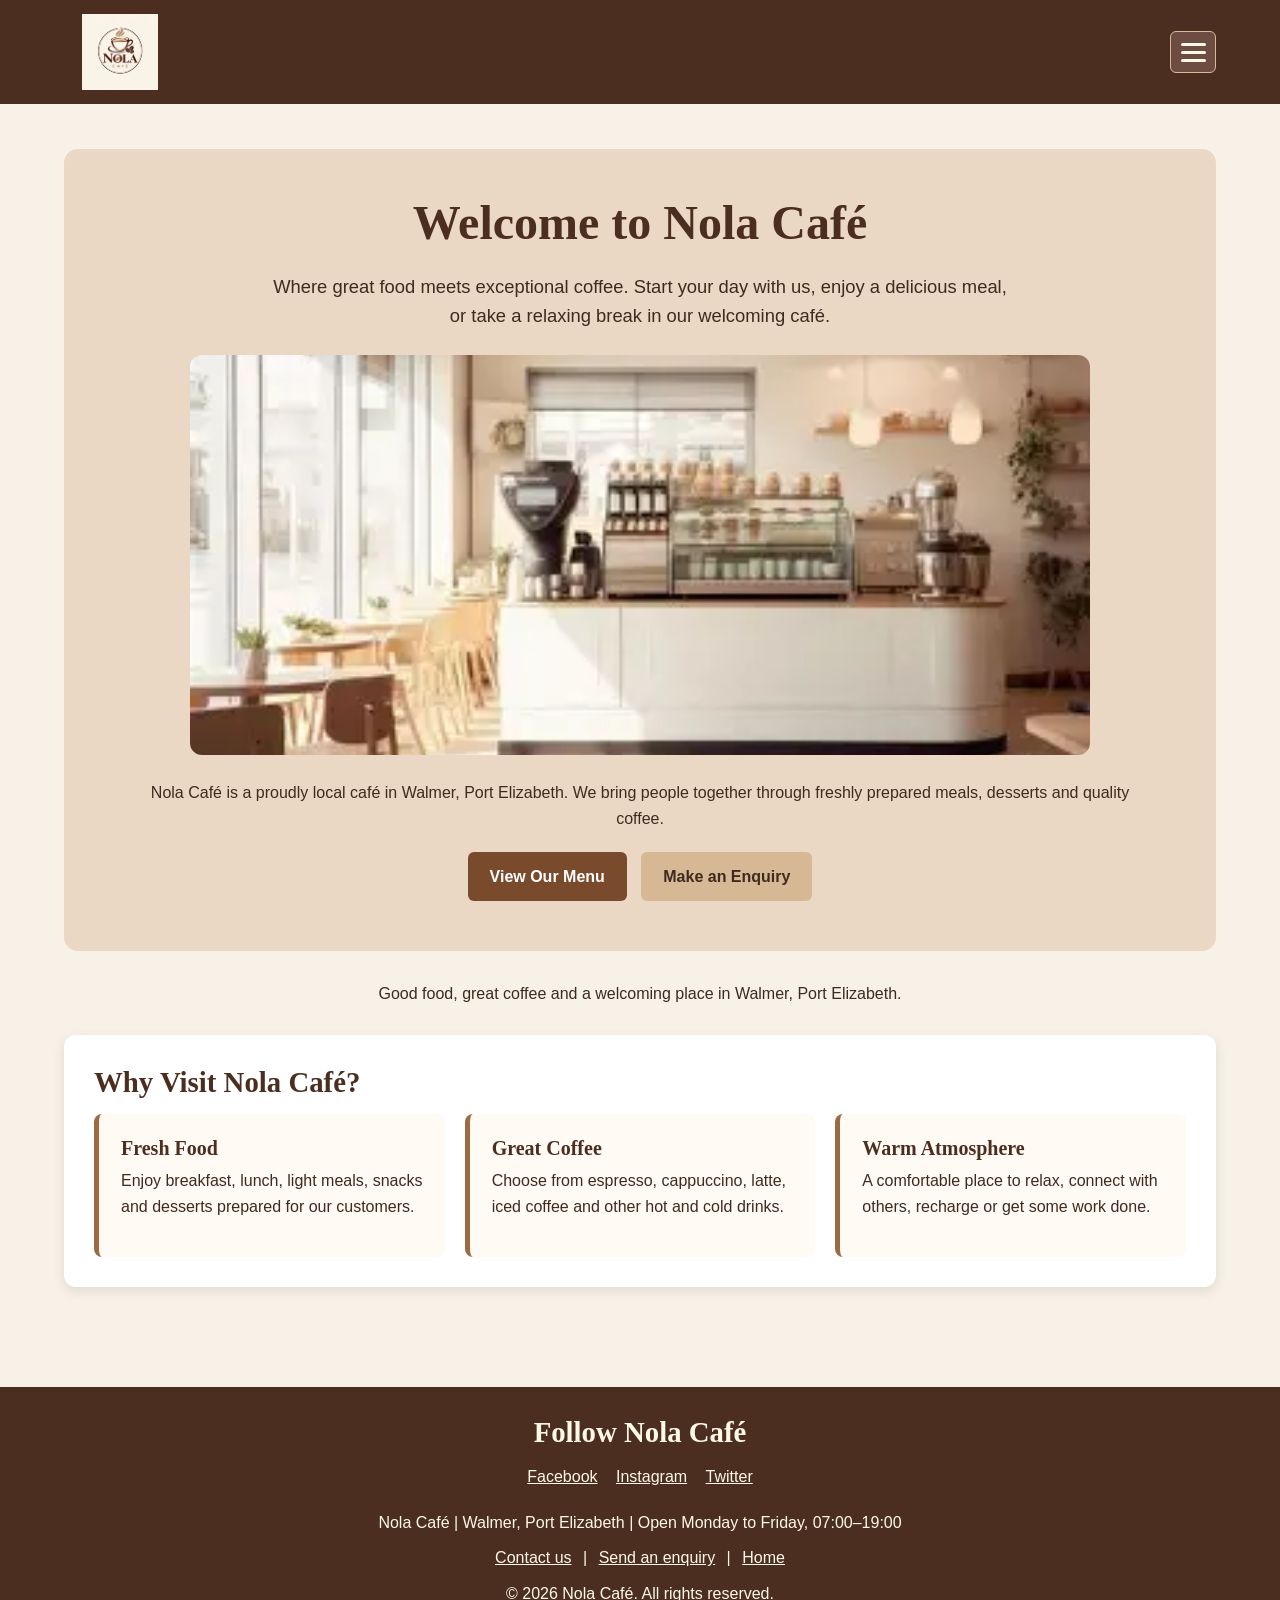
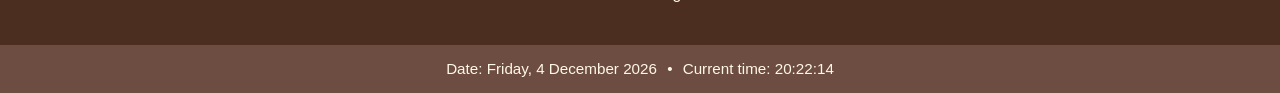
<file: index.html>
<!DOCTYPE html>
<html lang="en">
<head>
    <meta charset="UTF-8">
    <meta name="viewport" content="width=device-width, initial-scale=1.0">
    <meta name="description" content="Welcome to Nola Café in Walmer, Port Elizabeth. Enjoy coffee, breakfast, lunch and desserts.">
    <title>Nola Café | Home</title>
    <link rel="stylesheet" href="./assets/css/style.css">
</head>
<body>
<header class="site-header">
    <a class="site-logo" href="./index.html" aria-label="Nola Café home">
        <img src="./assets/images/logo.png" alt="Nola Café logo">
    </a>
    <button class="hamburger" type="button" aria-label="Open navigation" aria-expanded="false" aria-controls="mainNav">
        <span></span><span></span><span></span>
    </button>
    <nav id="mainNav" class="nav-links" aria-label="Main navigation">
        <a href="index.html" class="active" aria-current="page">Home</a>
        <a href="pages/about.html">About Us</a>
        <a href="pages/menu.html">Menu</a>
        <a href="pages/contact.html">Contact Us</a>
        <a href="pages/enquiry.html">Enquiry</a>
    </nav>
</header>
<main>
    <section class="hero">
        <h1>Welcome to Nola Café</h1>
        <p class="hero-text">Where great food meets exceptional coffee. Start your day with us, enjoy a delicious meal, or take a relaxing break in our welcoming café.</p>
        <img class="hero-image" src="./assets/images/download.webp" alt="A welcoming view of Nola Café" loading="lazy">
        <p>Nola Café is a proudly local café in Walmer, Port Elizabeth. We bring people together through freshly prepared meals, desserts and quality coffee.</p>
        <a class="button" href="pages/menu.html">View Our Menu</a>
        <a class="button button-light" href="pages/enquiry.html">Make an Enquiry</a>
    </section>
    <p class="home-intro">Good food, great coffee and a welcoming place in Walmer, Port Elizabeth.</p>
    <section class="card">
        <h2>Why Visit Nola Café?</h2>
        <div class="info-grid">
            <article class="info-card"><h3>Fresh Food</h3><p>Enjoy breakfast, lunch, light meals, snacks and desserts prepared for our customers.</p></article>
            <article class="info-card"><h3>Great Coffee</h3><p>Choose from espresso, cappuccino, latte, iced coffee and other hot and cold drinks.</p></article>
            <article class="info-card"><h3>Warm Atmosphere</h3><p>A comfortable place to relax, connect with others, recharge or get some work done.</p></article>
        </div>
    </section>
</main>
<footer class="site-footer">
    <h2>Follow Nola Café</h2>
    <div class="social-links">
        <a href="https://facebook.com/NolaCafe" target="_blank" rel="noopener noreferrer">Facebook</a>
        <a href="https://www.instagram.com/NolaCafe" target="_blank" rel="noopener noreferrer">Instagram</a>
        <a href="https://twitter.com/NolaCafe" target="_blank" rel="noopener noreferrer">Twitter</a>
    </div>
    <p>Nola Café | Walmer, Port Elizabeth | Open Monday to Friday, 07:00–19:00</p>
    <p><a href="pages/contact.html">Contact us</a> | <a href="pages/enquiry.html">Send an enquiry</a> | <a href="index.html">Home</a></p>
    <p>© 2026 Nola Café. All rights reserved.</p>
</footer>
<div class="live-datetime"><span>Date: <span id="currentDate"></span></span><span>Current time: <span id="time"></span></span></div>
<script src="./assets/js/script.js"></script>
</body>
</html>
</file>
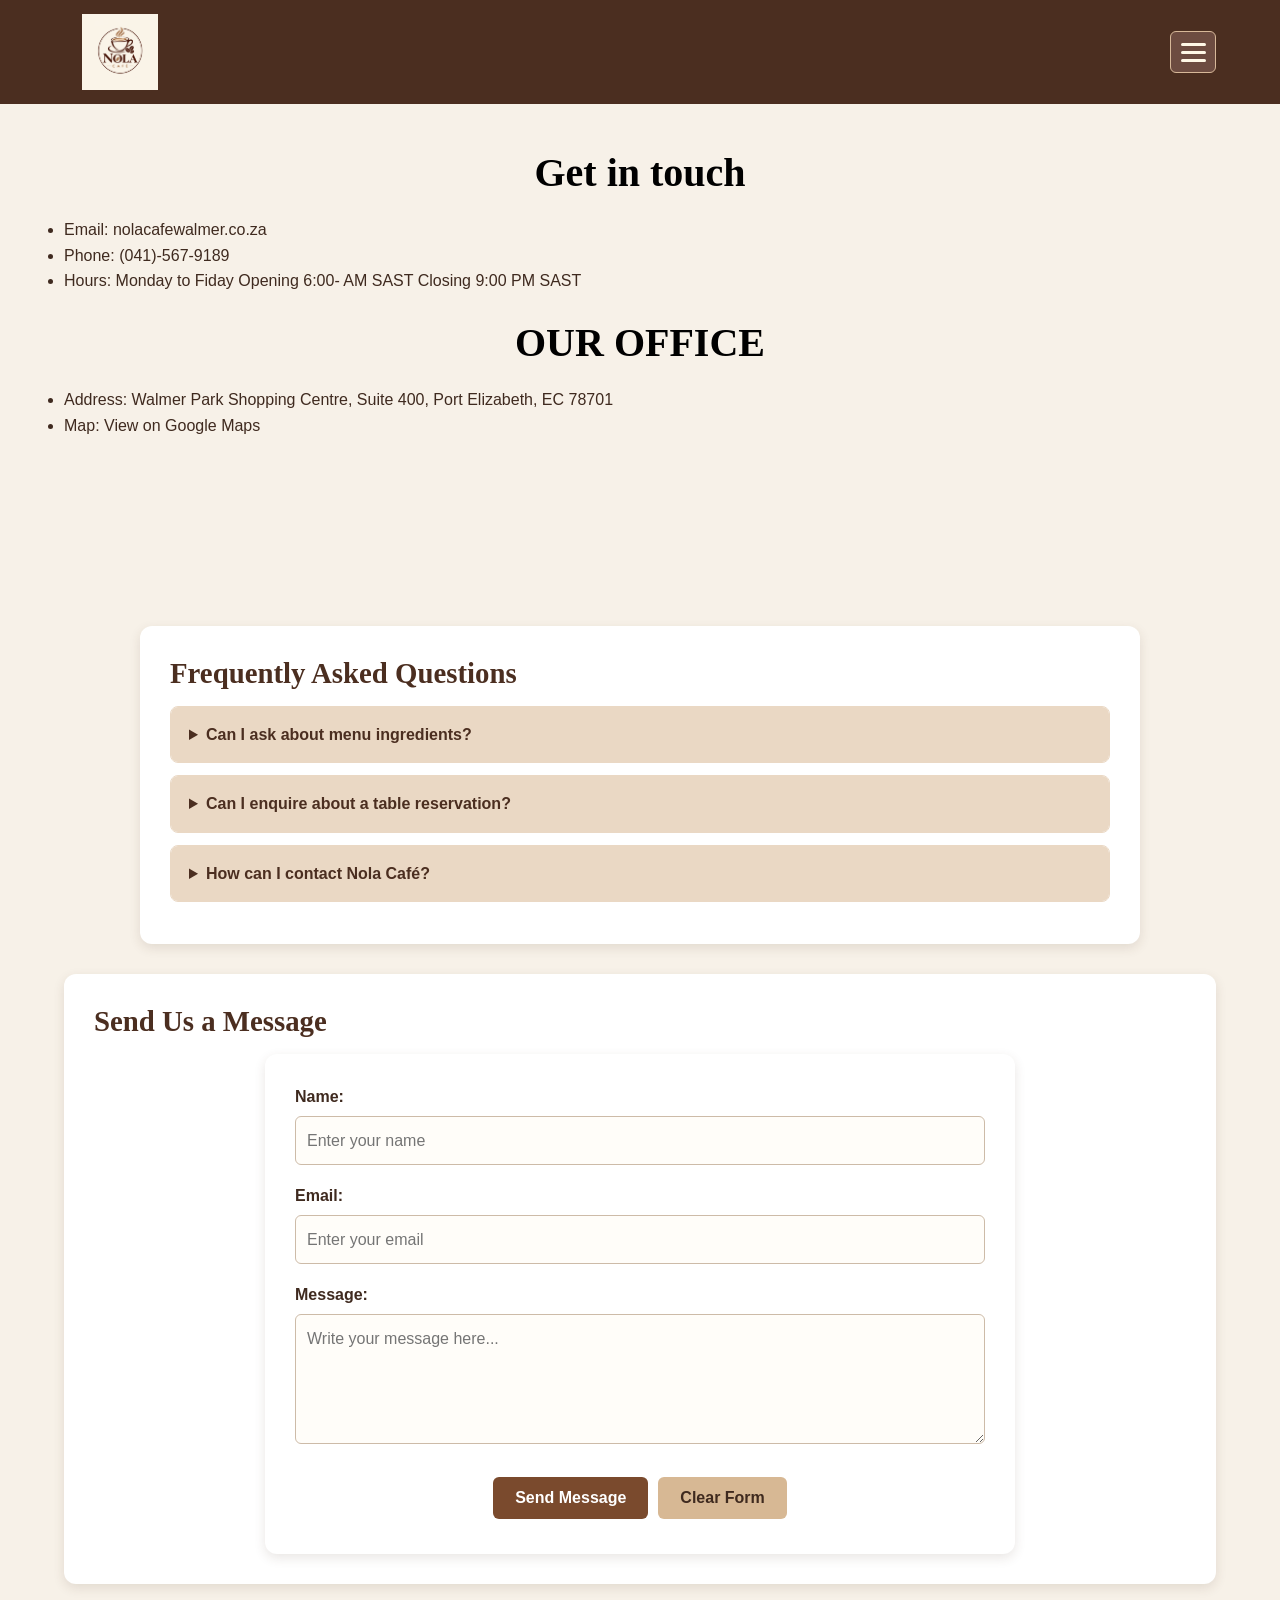
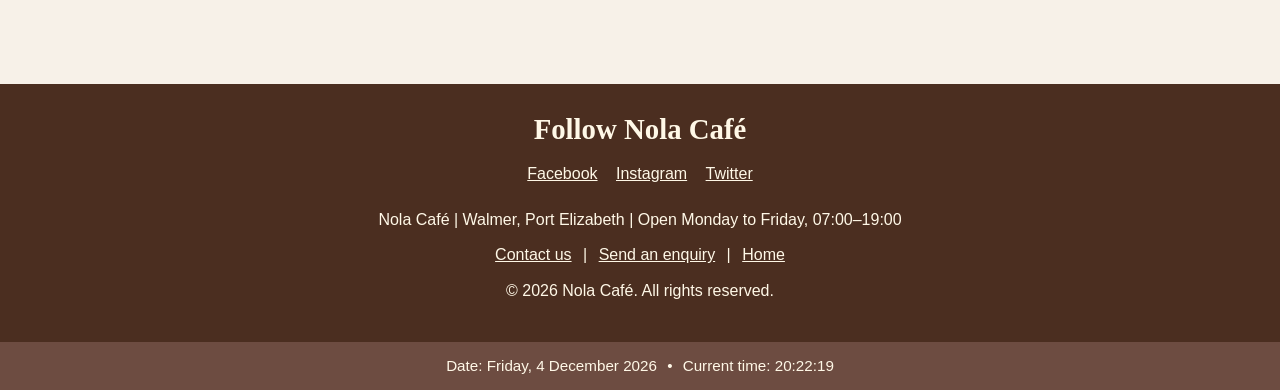
<file: pages/contact.html>
<!DOCTYPE html>
<html lang="en">
<head>
    <meta charset="UTF-8">
    <meta name="viewport" content="width=device-width, initial-scale=1.0">
    <title> Nola Café</title>
    <link rel="stylesheet" href="../assets/css/style.css">
</head>
<body>

<header class="site-header">
    <a class="site-logo" href="../index.html" aria-label="Nola Café home">
        <img src="../assets/images/logo.png" alt="Nola Café logo">
    </a>

    <button class="hamburger" type="button"
        aria-label="Open navigation"
        aria-expanded="false"
        aria-controls="mainNav">
        <span></span>
        <span></span>
        <span></span>
    </button>

    <nav id="mainNav" class="nav-links" aria-label="Main navigation">
        <a href="../index.html">Home</a>
        <a href="about.html">About Us</a>
        <a href="menu.html">Menu</a>
        <a href="contact.html" class="active" aria-current="page">Contact Us</a>
        <a href="enquiry.html">Enquiry</a>
    </nav>
</header>

  <!--CONTACT DETAILS-->
     <main>
        <section>
      
    <h1 style="text-align: center;color: black; size: 24px;">Get in touch</h1>
    <ul>
    <li>Email: nolacafewalmer.co.za</li>
    <li>Phone: (041)-567-9189</li>
    <li>Hours: Monday to Fiday Opening 6:00- AM SAST
                Closing 9:00 PM SAST </li>
    </ul>
    <br/><hr>
    </section>
    <!--Location details-->
   
    <section>
        <h1 style="text-align: center;color: black; size: 24px;">OUR OFFICE</h1>
        <ul>
        <li>Address:  Walmer Park Shopping Centre, Suite 400, Port Elizabeth, EC 78701</li>
        <li> Map: View on Google Maps </li>
        </ul>
        <!--Google Map Embedding-->
         <div class="map-container">
    <iframe
        src="https://www.google.com/maps/embed?pb=!1m18!1m12!1m3!1d3308.478181358936!2d25.55611747552443!3d-33.98024937318415!2m3!1f0!2f0!3f0!3m2!1i1024!2i768!4f13.1!3m3!1m2!1s0x1e7ad1f24c7bbeb3%3A0x8181962be6afd474!2sWalmer%20Park%20Shopping%20Centre!5e0!3m2!1sen!2sza!4v1786363246458!5m2!1sen!2sza"
        loading="lazy"
        allowfullscreen
        referrerpolicy="strict-origin-when-cross-origin">
    </iframe>
</div>
          
            <section class="faq-section card" aria-labelledby="faqHeading">
        <h2 id="faqHeading">Frequently Asked Questions</h2>
        <details><summary>Can I ask about menu ingredients?</summary><p>Yes. Send us an enquiry with the menu item name and your question. Please tell us about any dietary requirements.</p></details>
        <details><summary>Can I enquire about a table reservation?</summary><p>Choose “Table Reservation” on the enquiry form and include your preferred visit date and details. Submitting this demo form does not confirm a booking.</p></details>
        <details><summary>How can I contact Nola Café?</summary><p>You can use the enquiry form on this website. Verify the café's official contact details before publishing.</p></details>
    </section>
    <section class="card">
        <h2>Send Us a Message</h2>
        <form class="form-container" action="#" method="post">
            <div class="form-group"><label for="contactName">Name:</label><input type="text" id="contactName" name="contactName" placeholder="Enter your name" minlength="2" required></div>
            <div class="form-group"><label for="contactEmail">Email:</label><input type="email" id="contactEmail" name="contactEmail" placeholder="Enter your email" required></div>
            <div class="form-group"><label for="contactMessage">Message:</label><textarea id="contactMessage" name="contactMessage" placeholder="Write your message here..." minlength="10" required></textarea></div>
            <div class="form-buttons"><button type="submit" class="button">Send Message</button><button type="reset" class="button button-light">Clear Form</button></div>
        </form>
    </section>
</main>
<footer class="site-footer">
    <h2>Follow Nola Café</h2>
    <div class="social-links">
        <a href="https://facebook.com/NolaCafe" target="_blank" rel="noopener noreferrer">Facebook</a>
        <a href="https://www.instagram.com/NolaCafe" target="_blank" rel="noopener noreferrer">Instagram</a>
        <a href="https://twitter.com/NolaCafe" target="_blank" rel="noopener noreferrer">Twitter</a>
    </div>
    <p>Nola Café | Walmer, Port Elizabeth | Open Monday to Friday, 07:00–19:00</p>
    <p><a href="contact.html">Contact us</a> | <a href="enquiry.html">Send an enquiry</a> | <a href="../index.html">Home</a></p>
    <p>© 2026 Nola Café. All rights reserved.</p>
</footer>
<div class="live-datetime"><span>Date: <span id="currentDate"></span></span><span>Current time: <span id="time"></span></span></div>
<script src="../assets/js/script.js"></script>
</body>
</html>
</file>
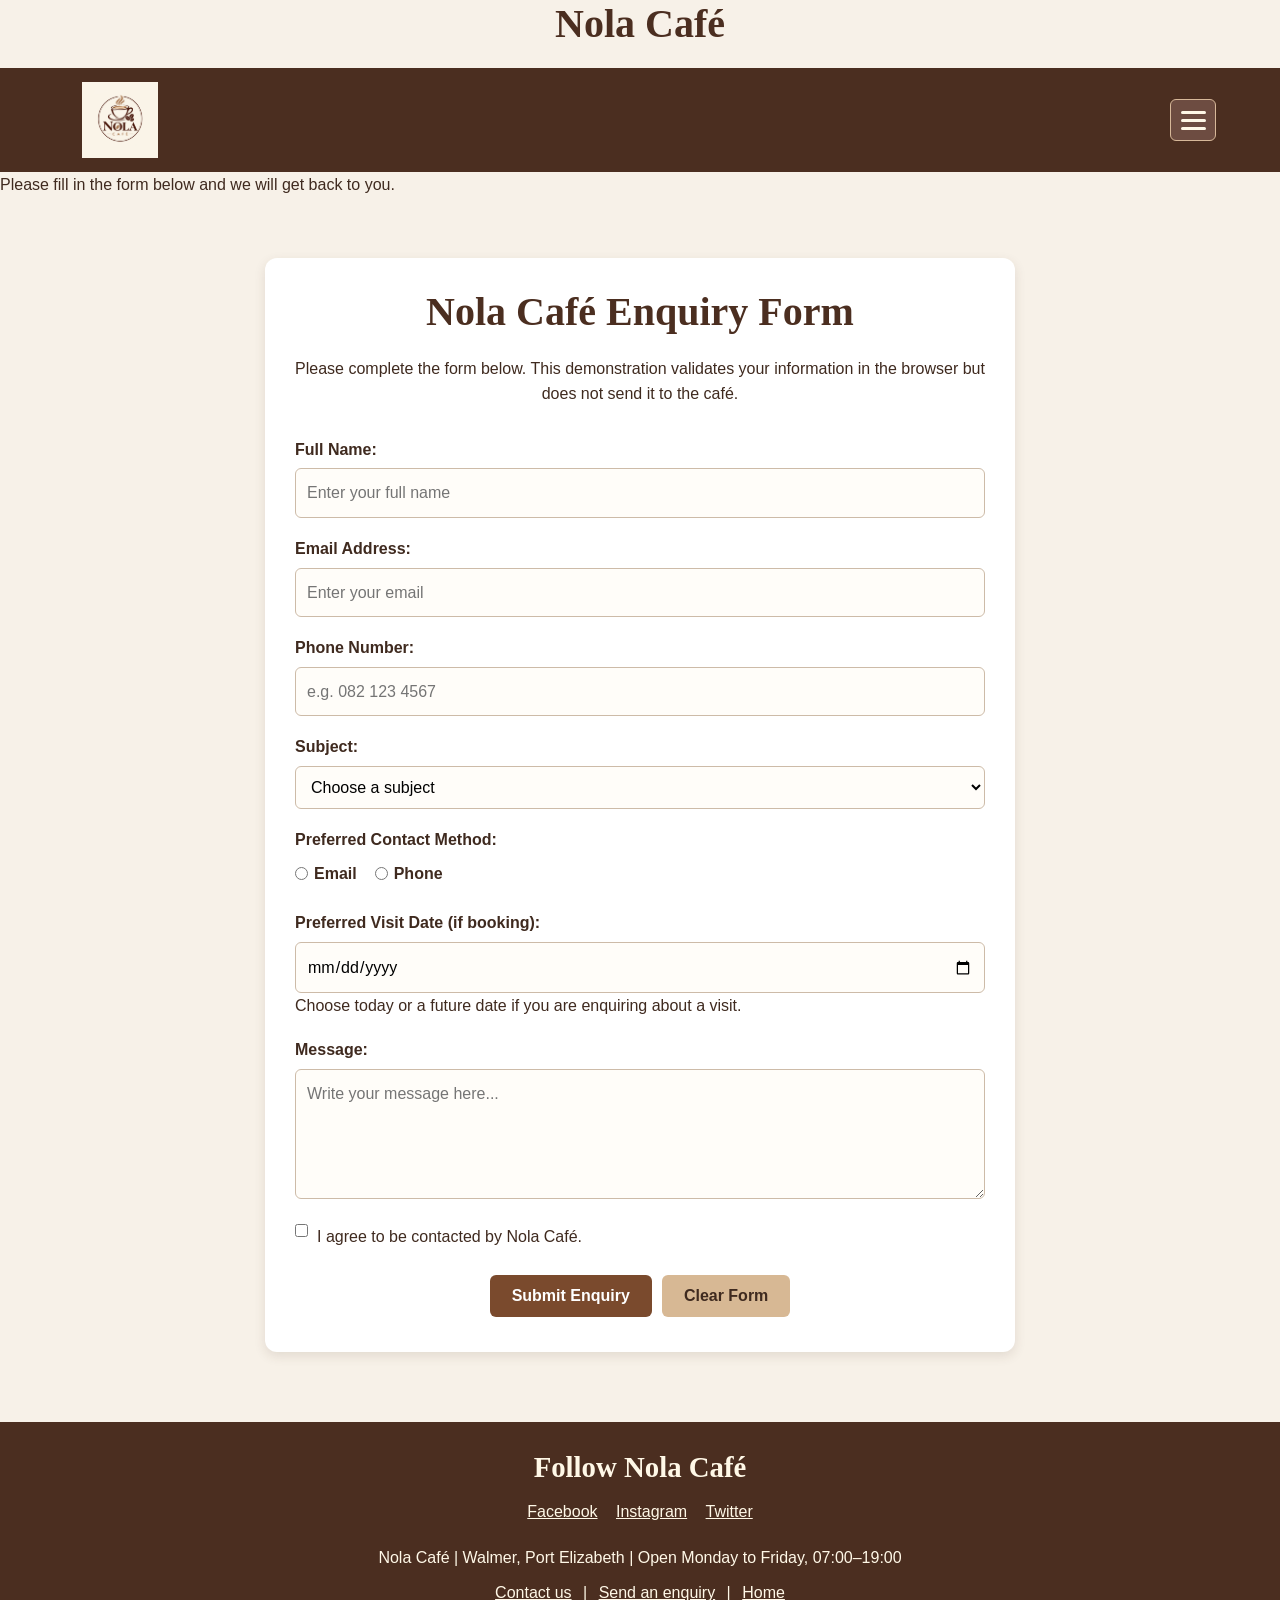
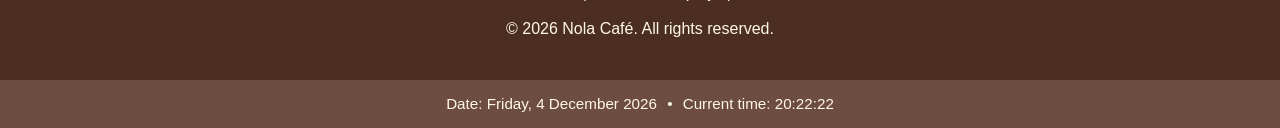
<file: pages/enquiry.html>
<!DOCTYPE html>
<html lang="en">
<head>
    <meta charset="UTF-8">
    <meta name="viewport" content="width=device-width, initial-scale=1.0">
    <title>Nola Café | Enquiry</title>
    <link rel="stylesheet" href="../assets/css/style.css">
</head>
<body>

<h1> Nola Café </h1>


<header class="site-header">
    <a class="site-logo" href="../index.html" aria-label="Nola Café home">
        <img src="../assets/images/logo.png" alt="Nola Café logo">
    </a>

    <button class="hamburger" type="button"
        aria-label="Open navigation"
        aria-expanded="false"
        aria-controls="mainNav">
        <span></span>
        <span></span>
        <span></span>
    </button>

    <nav id="mainNav" class="nav-links" aria-label="Main navigation">
        <a href="../index.html">Home</a>
        <a href="about.html">About Us</a>
        <a href="menu.html">Menu</a>
        <a href="contact.html">Contact Us</a>
        <a href="enquiry.html" class="active" aria-current="page">Enquiry</a>
    </nav>
</header>

<hr>

<p>Please fill in the form below and we will get back to you.</p>

   
<main>
 <section class="form-container card">
        <h1>Nola Café Enquiry Form</h1>
        <p class="menu-intro">Please complete the form below. This demonstration validates your information in the browser but does not send it to the café.</p>
        <form id="enquiryForm" action="#" method="post">
            <div class="form-group"><label for="fullname">Full Name:</label><input type="text" id="fullname" name="fullname" placeholder="Enter your full name" minlength="2" required></div>
            <div class="form-group"><label for="email">Email Address:</label><input type="email" id="email" name="email" placeholder="Enter your email" required></div>
            <div class="form-group"><label for="phone">Phone Number:</label><input type="tel" id="phone" name="phone" placeholder="e.g. 082 123 4567" pattern="[+()0-9 -]{7,20}" title="Enter a phone number with 7 to 20 digits or common phone symbols." required></div>
            <div class="form-group"><label for="subject">Subject:</label><select id="subject" name="subject" required><option value="">Choose a subject</option><option>General Enquiry</option><option>Table Reservation</option><option>Menu Questions</option><option>Feedback</option><option>Other</option></select></div>
            <fieldset class="form-group"><legend>Preferred Contact Method:</legend><label class="radio-option"><input type="radio" name="contact" value="Email" required> Email</label><label class="radio-option"><input type="radio" name="contact" value="Phone"> Phone</label></fieldset>
            <div class="form-group"><label for="date">Preferred Visit Date (if booking):</label><input type="date" id="date" name="date"><small>Choose today or a future date if you are enquiring about a visit.</small></div>
            <div class="form-group"><label for="message">Message:</label><textarea id="message" name="message" placeholder="Write your message here..." minlength="10" required></textarea></div>
            <div class="form-group"><label class="checkbox-label"><input type="checkbox" id="consent" name="consent" required> I agree to be contacted by Nola Café.</label></div>
            <div class="form-buttons"><button type="submit" class="button">Submit Enquiry</button><button type="reset" class="button button-light">Clear Form</button></div>
            <p class="form-feedback" role="status" aria-live="polite"></p>
        </form>
    </section>
</main>
<footer class="site-footer">
    <h2>Follow Nola Café</h2>
    <div class="social-links">
        <a href="https://facebook.com/NolaCafe" target="_blank" rel="noopener noreferrer">Facebook</a>
        <a href="https://www.instagram.com/NolaCafe" target="_blank" rel="noopener noreferrer">Instagram</a>
        <a href="https://twitter.com/NolaCafe" target="_blank" rel="noopener noreferrer">Twitter</a>
    </div>
    <p>Nola Café | Walmer, Port Elizabeth | Open Monday to Friday, 07:00–19:00</p>
    <p><a href="contact.html">Contact us</a> | <a href="enquiry.html">Send an enquiry</a> | <a href="../index.html">Home</a></p>
    <p>© 2026 Nola Café. All rights reserved.</p>
</footer>
<div class="live-datetime"><span>Date: <span id="currentDate"></span></span><span>Current time: <span id="time"></span></span></div>
<script src="../assets/js/script.js"></script>
</body>
</html>
</file>
<file: assets/css/style.css>
@import url('https://fonts.googleapis.com/css2?family=Sofia&effect=neon|outline|emboss|shadow-multiple:wght@300&display=swap');

/* Basic reset */
* {
    margin: 0;
    padding: 0;
    box-sizing: border-box;
    border: 0;
    font-size: 100%;
}


/* BODY */

body {
    font-family: Arial, Helvetica, sans-serif;
    font-size: 16px;
    line-height: 1.6;
    color: #3f2a1f;
    background-color: #f7f1e8;
}


/* Defining the decoration, typography, and the layout for Nola Cafe*/
header {
    background-color: #4b2e20;
    color: white;
    padding: 18px 5%;
    display: flex;
    justify-content: space-between;
    align-items: center;
    gap: 25px;
}


/* LOGO*/
.logo {
    font-family: Georgia, "Times New Roman", serif;
    font-size: 1.8rem;
    font-weight: bold;
    letter-spacing: 2px;
    white-space: nowrap;
}


/* NAVIGATION LINKS */

nav {
    background-color: #6d4c41;
    display: flex;
    justify-content: center;
    align-items: center;
    flex-wrap: wrap;
    padding: 12px;
    gap: 8px;
}

nav a {
    color: #fff8e7;
    padding: 10px 18px;
    border-radius: 5px;
    font-weight: bold;
    transition: background-color 0.3s ease;
}

nav a:hover,
nav a.active {
    background-color: #d7b899;
    color: #3e2723;
    text-decoration: none;
}



/* HEADINGS */

h1,
h2,
h3 {
    font-family: Georgia, "Times New Roman", serif;
    color: #4b2e20;
    line-height: 1.2;
}

h1 {
    text-align: center;
    font-size: 2.5rem;
    margin-bottom: 20px;
}

h2 {
    font-size: 1.8rem;
    margin-bottom: 15px;
}

h3 {
    font-size: 1.25rem;
    margin-bottom: 8px;
}
/* Main page area */
main {
    width: 90%;
    max-width: 1200px;
    margin: 0 auto;
    padding: 45px 0;
}

h1,
h2,
h3 {
    font-family: Georgia, 'Times New Roman', serif;
    color: #4b2e20;
    line-height: 1.2;
}

h1 {
    text-align: center;
    font-size: 2.5rem;
    margin-bottom: 20px;
}

h2 {
    font-size: 1.8rem;
    margin-bottom: 15px;
}

h3 {
    font-size: 1.25rem;
    margin-bottom: 8px;
}

p {
    margin-bottom: 15px;
}

/* Reusable content card */
.card {
    background-color: white;
    padding: 30px;
    margin-bottom: 30px;
    border-radius: 12px;
    box-shadow: 0 4px 12px rgba(75, 46, 32, 0.12);
}

/* Home page hero */
.hero {
    text-align: center;
    background-color: #ead8c4;
    padding: 45px 6%;
    margin-bottom: 30px;
    border-radius: 14px;
}

.hero h1 {
    font-size: 3rem;
}

.hero-text {
    max-width: 750px;
    margin: 0 auto 25px;
    font-size: 1.15rem;
}

.hero-image {
    display: block;
    width: 100%;
    max-width: 900px;
    height: 400px;
    object-fit: cover;
    margin: 25px auto;
    border-radius: 12px;
}

/* Buttons */
.button {
    display: inline-block;
    background-color: #7a4a2d;
    color: white;
    text-decoration: none;
    padding: 12px 22px;
    margin: 5px;
    border-radius: 6px;
    font-weight: bold;
    transition: background-color 0.3s ease, transform 0.2s ease;
}

.button:hover {
    background-color: #4b2e20;
    transform: translateY(-2px);
}

.button-light {
    background-color: #d7b894;
    color: #3f2a1f;
}

.button-light:hover {
    background-color: #c4a17a;
}

/* Home page information cards */
.info-grid {
    display: grid;
    grid-template-columns: repeat(3, 1fr);
    gap: 20px;
}

.info-card {
    background-color: #fffaf4;
    padding: 22px;
    border-left: 5px solid #9b6b43;
    border-radius: 8px;
}

/* About page content */
.about-section {
    margin-bottom: 18px;
}

.about-section h2 {
    border-bottom: 2px solid #d7b894;
    padding-bottom: 8px;
}

/* Native HTML details/summary keeps the About page interactive without JavaScript */
details {
    background-color: #fffaf4;
    margin-bottom: 10px;
    border: 1px solid #ead8c4;
    border-radius: 7px;
    overflow: hidden;
}

details summary {
    cursor: pointer;
    padding: 15px 18px;
    background-color: #ead8c4;
    color: #4b2e20;
    font-weight: bold;
}

details p {
    padding: 15px 18px 5px;
}

/* Team cards */
.team-grid {
    display: grid;
    grid-template-columns: repeat(5, 1fr);
    gap: 15px;
}

.team-card {
    background-color: #fffaf4;
    padding: 20px 12px;
    text-align: center;
    border-radius: 10px;
    border: 1px solid #ead8c4;
    box-shadow: 0 3px 8px rgba(75, 46, 32, 0.08);
}

.team-card p:last-child {
    margin-bottom: 0;
}

.team-icon {
    width: 65px;
    height: 65px;
    margin: 0 auto 12px;
    display: flex;
    align-items: center;
    justify-content: center;
    background-color: #7a4a2d;
    color: white;
    border-radius: 50%;
    font-family: Georgia, 'Times New Roman', serif;
    font-size: 1.4rem;
}

/* Menu tables */
.menu-intro {
    max-width: 750px;
    margin: 0 auto 30px;
    text-align: center;
}

.menu-section {
    margin-bottom: 30px;
}

.menu-section h2 {
    background-color: #4b2e20;
    color: white;
    padding: 13px 18px;
    margin-bottom: 0;
    border-radius: 8px 8px 0 0;
}

.menu-table {
    width: 100%;
    border-collapse: collapse;
    background-color: white;
    box-shadow: 0 3px 10px rgba(75, 46, 32, 0.1);
}

.menu-table th,
.menu-table td {
    padding: 13px 16px;
    text-align: left;
    border-bottom: 1px solid #ead8c4;
}

.menu-table th {
    background-color: #f0e2d1;
    color: #4b2e20;
}

.menu-table th:last-child,
.menu-table td:last-child {
    text-align: right;
    white-space: nowrap;
}

.menu-table tr:hover {
    background-color: #fff8ef;
}

.special td {
    font-weight: bold;
}

/* Contact page */
.contact-grid {
    display: grid;
    grid-template-columns: 1fr 1fr;
    gap: 25px;
    align-items: start;
}

.contact-list {
    list-style: none;
}

.contact-list li {
    background-color: #fffaf4;
    padding: 13px;
    margin-bottom: 10px;
    border-radius: 7px;
}

.contact-list a {
    color: #7a4a2d;
    font-weight: bold;
}

.map {
    width: 100%;
    min-height: 350px;
    border: 0;
    border-radius: 10px;
}

/* Forms */
.form-container {
    max-width: 750px;
    margin: 0 auto;
    background-color: white;
    padding: 30px;
    border-radius: 12px;
    box-shadow: 0 4px 12px rgba(75, 46, 32, 0.12);
}

.form-group {
    margin-bottom: 18px;
}

label {
    display: block;
    margin-bottom: 6px;
    font-weight: bold;
}

input[type='text'],
input[type='email'],
input[type='tel'],
input[type='date'],
select,
textarea {
    width: 100%;
    padding: 11px;
    border: 1px solid #cdbba8;
    border-radius: 6px;
    font: inherit;
    background-color: #fffdf9;
}

input:focus,
select:focus,
textarea:focus {
    outline: 2px solid #d7b894;
    border-color: #7a4a2d;
}

textarea {
    min-height: 130px;
    resize: vertical;
}

.radio-group,
.checkbox-label {
    font-weight: normal;
}

.radio-group label {
    display: inline-block;
    margin-right: 18px;
    font-weight: normal;
}

.form-buttons {
    text-align: center;
    margin-top: 20px;
}

input[type='submit'],
input[type='reset'] {
    padding: 11px 20px;
    border: 0;
    border-radius: 6px;
    cursor: pointer;
    font: inherit;
    font-weight: bold;
    margin: 5px;
}

input[type='submit'] {
    background-color: #7a4a2d;
    color: white;
}

input[type='reset'] {
    background-color: #ddd0c3;
    color: #3f2a1f;
}

input[type='submit']:hover {
    background-color: #4b2e20;
}

input[type='reset']:hover {
    background-color: #c9b9aa;
}

/* Footer */
footer {
    background-color: #4b2e20;
    color: white;
    text-align: center;
    padding: 28px 5%;
    margin-top: 20px;
}

footer p {
    margin-bottom: 8px;
}

footer a {
    color: #d7b894;
}

.success-message {
      display: none;
      text-align: center;
      margin-top: 15px;
      color: green;
      font-weight: bold;
    }

/* Tablet layout */
@media (max-width: 900px) {
    header {
        flex-direction: column;
    }

    .info-grid {
        grid-template-columns: repeat(2, 1fr);
    }

    .team-grid {
        grid-template-columns: repeat(3, 1fr);
    }

    .contact-grid {
        grid-template-columns: 1fr;
    }
}

/* Mobile layout */
@media (max-width: 600px) {
    body {
        font-size: 15px;
    }

    header {
        padding: 16px 4%;
        gap: 12px;
    }

    .logo {
        font-size: 1.5rem;
    }

    .nav-links {
        width: 100%;
        flex-direction: column;
        gap: 3px;
    }

    .nav-links a {
        width: 100%;
        text-align: center;
    }

    main {
        width: 94%;
        padding: 30px 0;
    }

    h1 {
        font-size: 2rem;
    }

    h2 {
        font-size: 1.5rem;
    }

    .hero {
        padding: 30px 5%;
    }

    .hero h1 {
        font-size: 2.2rem;
    }

    .hero-image {
        height: 250px;
    }

    .info-grid,
    .team-grid {
        grid-template-columns: 1fr;
    }

    .card,
    .form-container {
        padding: 20px;
    }

    .menu-table {
        font-size: 0.9rem;
    }

    .menu-table th,
    .menu-table td {
        padding: 10px 8px;
    }

    .map {
        min-height: 280px;
    }
}

/* small phones */
@media (max-width: 400px) {
    .hero-image {
        height: 210px;
    }

    .button {
        display: block;
        margin: 8px 0;
    }

    .menu-table th,
    .menu-table td {
        padding: 8px 5px;
    }
}

/* Hamburger button styles */
  
.hamburger {
  display: none;                /* Hidden by default (only shown on small screens via media query) */
  flex-direction: column;       /* Stack the three spans vertically */
  cursor: pointer;              /* Show pointer cursor on hover for interactivity */
  z-index: 1001;                /* Keep the hamburger above the nav menu so it’s always clickable */
}

.hamburger span {
  height: 3px;                  /* Thickness of each line */
  width: 25px;                  /* Length of each line */
  background: white;            /* Line color (white matches the dark header background) */
  margin: 4px 0;                /* Spacing between the lines */
  border-radius: 5px;           /* Rounded edges for a smoother look */
  transition: all 0.4s ease; 
}
.hamburger {
    display: flex;  
}

/* ======================================
   Nola Café interactive menu styles
   ====================================== */
.site-header {
    background: #4b2e20;
    color: #fff8e7;
    padding: 14px 5%;
    display: flex;
    align-items: center;
    justify-content: space-between;
    gap: 22px;
}
.site-logo { display: inline-flex; align-items: center; flex-shrink: 0; }
.site-logo img { display: block; width: 112px; height: 76px; object-fit: contain; }
.site-header .nav-links { display: flex; align-items: center; justify-content: center; flex-wrap: wrap; gap: 6px; }
.site-header .nav-links a { color: #fff8e7; text-decoration: none; padding: 10px 14px; border-radius: 5px; font-weight: bold; }
.site-header .nav-links a:hover,
.site-header .nav-links a.active { background: #d7b899; color: #3e2723; }
.site-header .hamburger { display: none; border: 0; background: transparent; padding: 8px; cursor: pointer; }
.site-header .hamburger span { display: block; width: 26px; height: 3px; margin: 5px 0; border-radius: 3px; background: #fff8e7; transition: transform .2s ease; }

.interactive-menu { width: min(1180px, 92%); margin: 0 auto; padding: 42px 0 55px; }
.menu-heading { text-align: center; max-width: 760px; margin: 0 auto 28px; }
.menu-heading h1 { margin: 8px 0 14px; }
.menu-heading p { margin-bottom: 12px; }
.menu-heading .eyebrow { color: #8a5b3d; text-transform: uppercase; letter-spacing: 2px; font-size: .82rem; font-weight: bold; }
.menu-controls { background: #fffaf4; padding: 22px; border: 1px solid #ead8c4; border-radius: 12px; margin-bottom: 28px; }
.menu-controls label { display: block; max-width: 640px; margin: 0 auto 7px; font-weight: bold; color: #4b2e20; }
#menuSearch { display: block; width: min(640px, 100%); margin: 0 auto 20px; padding: 13px 15px; border: 1px solid #c9b29b; border-radius: 7px; background: white; color: #3f2a1f; font: inherit; }
#menuSearch:focus-visible, .filter-btn:focus-visible, #resetMenu:focus-visible { outline: 3px solid #b78050; outline-offset: 3px; }
.menu-filters { display: flex; justify-content: center; flex-wrap: wrap; gap: 9px; }
.filter-btn { padding: 9px 14px; border: 1px solid #c9b29b; border-radius: 24px; background: #f0e2d1; color: #4b2e20; font: inherit; font-size: .92rem; cursor: pointer; transition: background .2s ease, color .2s ease; }
.filter-btn:hover, .filter-btn.active { background: #4b2e20; color: #fffaf4; }
.menu-count { margin: 18px 0 0; text-align: center; color: #6d4c41; font-size: .95rem; }
.menu-grid { display: grid; grid-template-columns: repeat(3, minmax(0, 1fr)); gap: 22px; align-items: stretch; }
.menu-card { min-width: 0; overflow: hidden; border: 1px solid #ead8c4; border-radius: 12px; background: #fffaf4; box-shadow: 0 4px 12px rgba(75,46,32,.09); transition: transform .2s ease, box-shadow .2s ease; }
.menu-card:hover { transform: translateY(-4px); box-shadow: 0 8px 18px rgba(75,46,32,.14); }
.menu-card[hidden] { display: none !important; }
.menu-card > img, .menu-card-placeholder { display: flex; width: 100%; height: 190px; align-items: center; justify-content: center; object-fit: cover; background: #ead8c4; color: #6d4c41; font-size: 3rem; }
.menu-card-content { padding: 17px 18px 19px; }
.menu-card-content .menu-category { margin: 0 0 6px; color: #8a5b3d; font-size: .76rem; text-transform: uppercase; letter-spacing: 1px; font-weight: bold; }
.menu-card-content h2 { margin: 0 0 8px; font-size: 1.22rem; }
.menu-description { min-height: 44px; margin: 0 0 12px; color: #675246; font-size: .94rem; }
.menu-price { margin: 0; color: #4b2e20; font-size: 1.15rem; font-weight: bold; }
.no-results { margin: 24px auto; padding: 25px; border: 1px dashed #c9b29b; border-radius: 10px; text-align: center; color: #6d4c41; }
.no-results[hidden] { display: none; }
.menu-reset-wrap { text-align: center; margin-top: 28px; }
.site-footer { padding: 28px 5%; background: #4b2e20; color: #fff8e7; text-align: center; }
.site-footer h2 { color: #fff8e7; }
.site-footer p { margin: 10px 0; }
.site-footer a { color: #fff8e7; margin: 0 7px; }
.site-footer .social-links { margin: 12px 0 20px; }
.site-footer .timestamp { font-size: .9rem; color: #ead8c4; }

@media (max-width: 850px) {
    .site-header { flex-wrap: wrap; }
    .site-header .hamburger { display: block; margin-left: auto; }
    .site-header .nav-links { display: none; flex-basis: 100%; flex-direction: column; align-items: stretch; width: 100%; }
    .site-header .nav-links.active { display: flex; }
    .site-header .nav-links a { text-align: center; }
    .menu-grid { grid-template-columns: repeat(2, minmax(0, 1fr)); }
}
@media (max-width: 520px) {
    .interactive-menu { width: 94%; padding-top: 28px; }
    .menu-controls { padding: 15px; }
    .menu-grid { grid-template-columns: 1fr; gap: 16px; }
    .menu-card > img, .menu-card-placeholder { height: 210px; }
    .filter-btn { font-size: .86rem; padding: 8px 11px; }
    .site-logo img { width: 94px; height: 64px; }
}


/* Accessible responsive hamburger navigation */
.site-header .hamburger:focus-visible { outline: 3px solid #d7b899; outline-offset: 4px; border-radius: 5px; }
.site-header .hamburger.active span:nth-child(1) { transform: translateY(8px) rotate(45deg); }
.site-header .hamburger.active span:nth-child(2) { opacity: 0; }
.site-header .hamburger.active span:nth-child(3) { transform: translateY(-8px) rotate(-45deg); }
.site-header .hamburger span { transition: transform .2s ease, opacity .2s ease; }
@media (max-width: 850px) {
    .site-header { position: relative; }
    .site-header .nav-links { padding-top: 8px; }
    .site-header .nav-links a { padding: 12px; }
}


/* Enquiry/contact form validation feedback */
.form-feedback { margin-top: 18px; padding: 12px 15px; border-radius: 7px; font-weight: bold; }
.form-feedback:empty { display: none; }
.form-feedback-error { color: #7a1d1d; background: #fff0f0; border: 1px solid #d88; }
.form-feedback-success { color: #24552c; background: #eef8ef; border: 1px solid #8ab58e; }
input:invalid:focus, textarea:invalid:focus { border-color: #a83232; }

/* Expandable About page information */
button.accordion { display: block; width: 100%; padding: 14px 18px; margin: 12px 0 0; border: 1px solid #d7b899; border-radius: 7px; background: #ead8c4; color: #4b2e20; text-align: left; font: inherit; font-weight: bold; cursor: pointer; }
button.accordion::after { content: '+'; float: right; font-size: 1.2rem; }
button.accordion.expanded::after { content: '−'; }
button.accordion:focus-visible { outline: 3px solid #b78050; outline-offset: 3px; }
.panel[hidden] { display: none !important; }
.panel { padding: 15px 18px; background: #fffaf4; border: 1px solid #ead8c4; border-top: 0; border-radius: 0 0 7px 7px; }

/* Dynamic date and time */
.live-datetime { padding: 12px 5%; text-align: center; color: #fff8e7; background: #6d4c41; font-size: .95rem; }
.live-datetime span + span::before { content: ' • '; padding: 0 6px; }
.site-footer .timestamp { font-size: .9rem; color: #ead8c4; }

/* Expandable FAQ information */
.faq-section { max-width: 1000px; margin: 30px auto; }
.faq-section details { background: #fffaf4; margin-bottom: 12px; border: 1px solid #ead8c4; border-radius: 8px; }
.faq-section summary { padding: 15px 18px; cursor: pointer; background: #ead8c4; color: #4b2e20; font-weight: bold; }
.faq-section details p { padding: 15px 18px 4px; }


/* FINAL NAVIGATION OVERRIDES: hamburger is visible on desktop and mobile */
.site-header { position: relative; }
.site-header .hamburger {
    display: flex !important;
    flex-direction: column;
    justify-content: center;
    align-items: center;
    gap: 5px;
    width: 46px;
    height: 42px;
    flex: 0 0 auto;
    padding: 8px;
    border: 1px solid #d7b899;
    border-radius: 6px;
    background: #6d4c41;
    cursor: pointer;
    z-index: 1002;
}
.site-header .hamburger span {
    display: block;
    width: 25px;
    height: 3px;
    margin: 0;
    background: #fff8e7;
    border-radius: 3px;
    transition: transform .2s ease, opacity .2s ease;
}
.site-header .nav-links { display: none !important; }
.site-header .nav-links.active {
    display: flex !important;
    position: absolute;
    top: calc(100% - 1px);
    right: 5%;
    z-index: 1001;
    min-width: 210px;
    flex-direction: column;
    align-items: stretch;
    gap: 4px;
    padding: 12px;
    background: #4b2e20;
    border: 1px solid #d7b899;
    border-radius: 0 0 8px 8px;
    box-shadow: 0 8px 18px rgba(0,0,0,.2);
}
.site-header .nav-links a { display: block; text-align: left; }
.site-header .hamburger.active span:nth-child(1) { transform: translateY(8px) rotate(45deg); }
.site-header .hamburger.active span:nth-child(2) { opacity: 0; }
.site-header .hamburger.active span:nth-child(3) { transform: translateY(-8px) rotate(-45deg); }
.site-header .hamburger:focus-visible { outline: 3px solid #d7b899; outline-offset: 3px; }
.home-intro { text-align: center; margin: 18px auto 28px; }
.team-grid { grid-template-columns: repeat(auto-fit, minmax(160px, 1fr)); }
.team-card img { width: 100%; max-width: 180px; height: 150px; object-fit: cover; border-radius: 8px; }
.contact-list { padding-left: 24px; }
.form-group fieldset, fieldset.form-group { border: 0; }
.form-group legend { font-weight: bold; margin-bottom: 8px; }
.radio-option { display: inline-flex; align-items: center; gap: 6px; margin-right: 18px; }
.checkbox-label { display: flex; align-items: flex-start; gap: 9px; }
.checkbox-label input, .radio-option input { width: auto; }
.site-footer { margin-top: 25px; }

/* Gallery layout */
.gallery {
    padding: 30px;
    text-align: center;
}

.gallery-container {
    display: flex;
    flex-wrap: wrap;
    justify-content: center;
    gap: 20px;
}


/* =================================
   NOLA CAFE LIGHTBOX STYLING
================================= */

/* Gallery images */
.lightbox-trigger {
    cursor: zoom-in;
    transition: transform 0.3s ease, opacity 0.3s ease;
}

.lightbox-trigger:hover {
    transform: scale(1.03);
    opacity: 0.9;
}

/* Lightbox background */
.lightbox {
    display: none;
    position: fixed;
    z-index: 9999;
    inset: 0;
    width: 100%;
    height: 100%;
    background: rgba(0, 0, 0, 0.9);
    align-items: center;
    justify-content: center;
    padding: 20px;
}

/* Show lightbox */
.lightbox.active {
    display: flex;
}

/* Image and caption */
.lightbox-content {
    max-width: 900px;
    width: 100%;
    text-align: center;
}

.lightbox-content img {
    max-width: 100%;
    max-height: 75vh;
    object-fit: contain;
    border-radius: 10px;
}

#lightbox-caption {
    color: white;
    font-size: 18px;
    margin-top: 15px;
}

/* Close button */
.close-lightbox {
    position: absolute;
    top: 15px;
    right: 30px;
    color: white;
    background: transparent;
    border: none;
    font-size: 45px;
    cursor: pointer;
}

.close-lightbox:hover {
    color: #d7b899;
}

/* Mobile adjustments */
@media screen and (max-width: 600px) {
    .lightbox {
        padding: 12px;
    }

    .lightbox-content img {
        max-height: 65vh;
    }

    #lightbox-caption {
        font-size: 15px;
    }

    .close-lightbox {
        top: 10px;
        right: 18px;
        font-size: 38px;
    }
}
</file>
